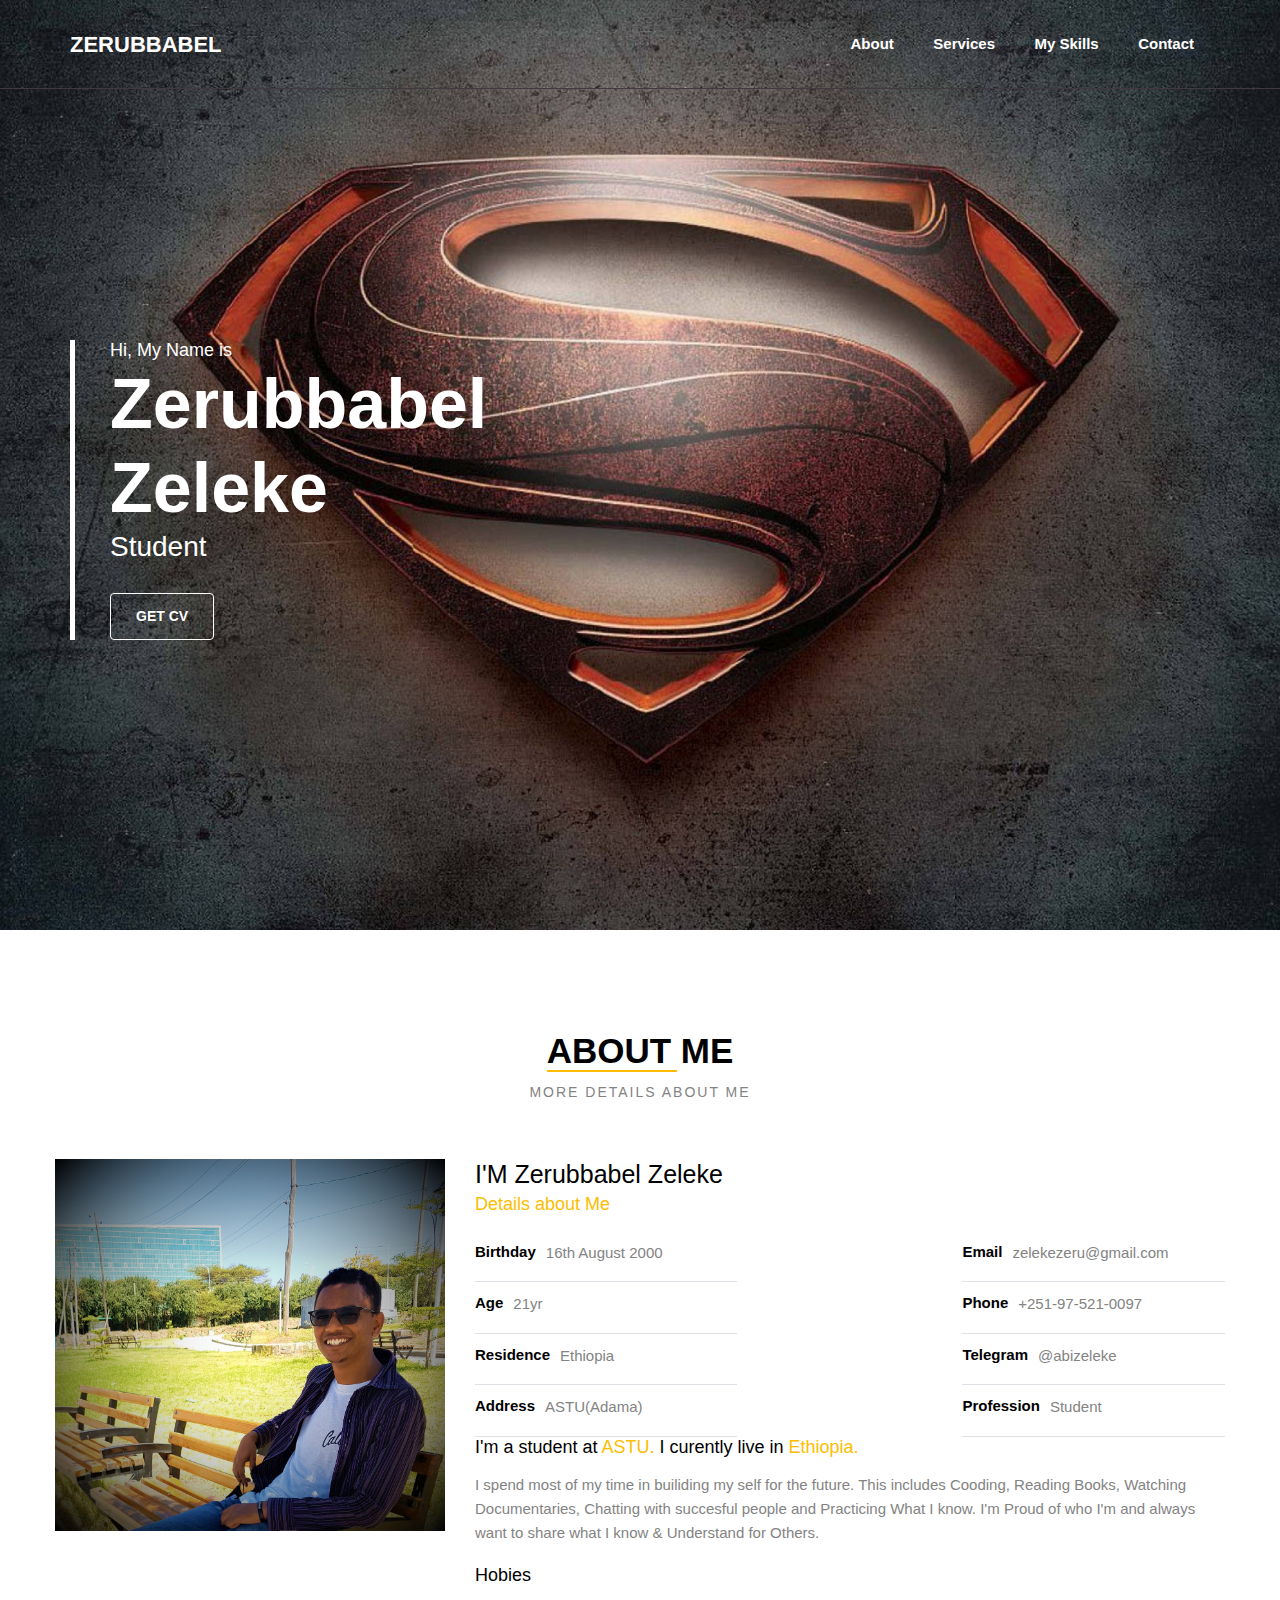
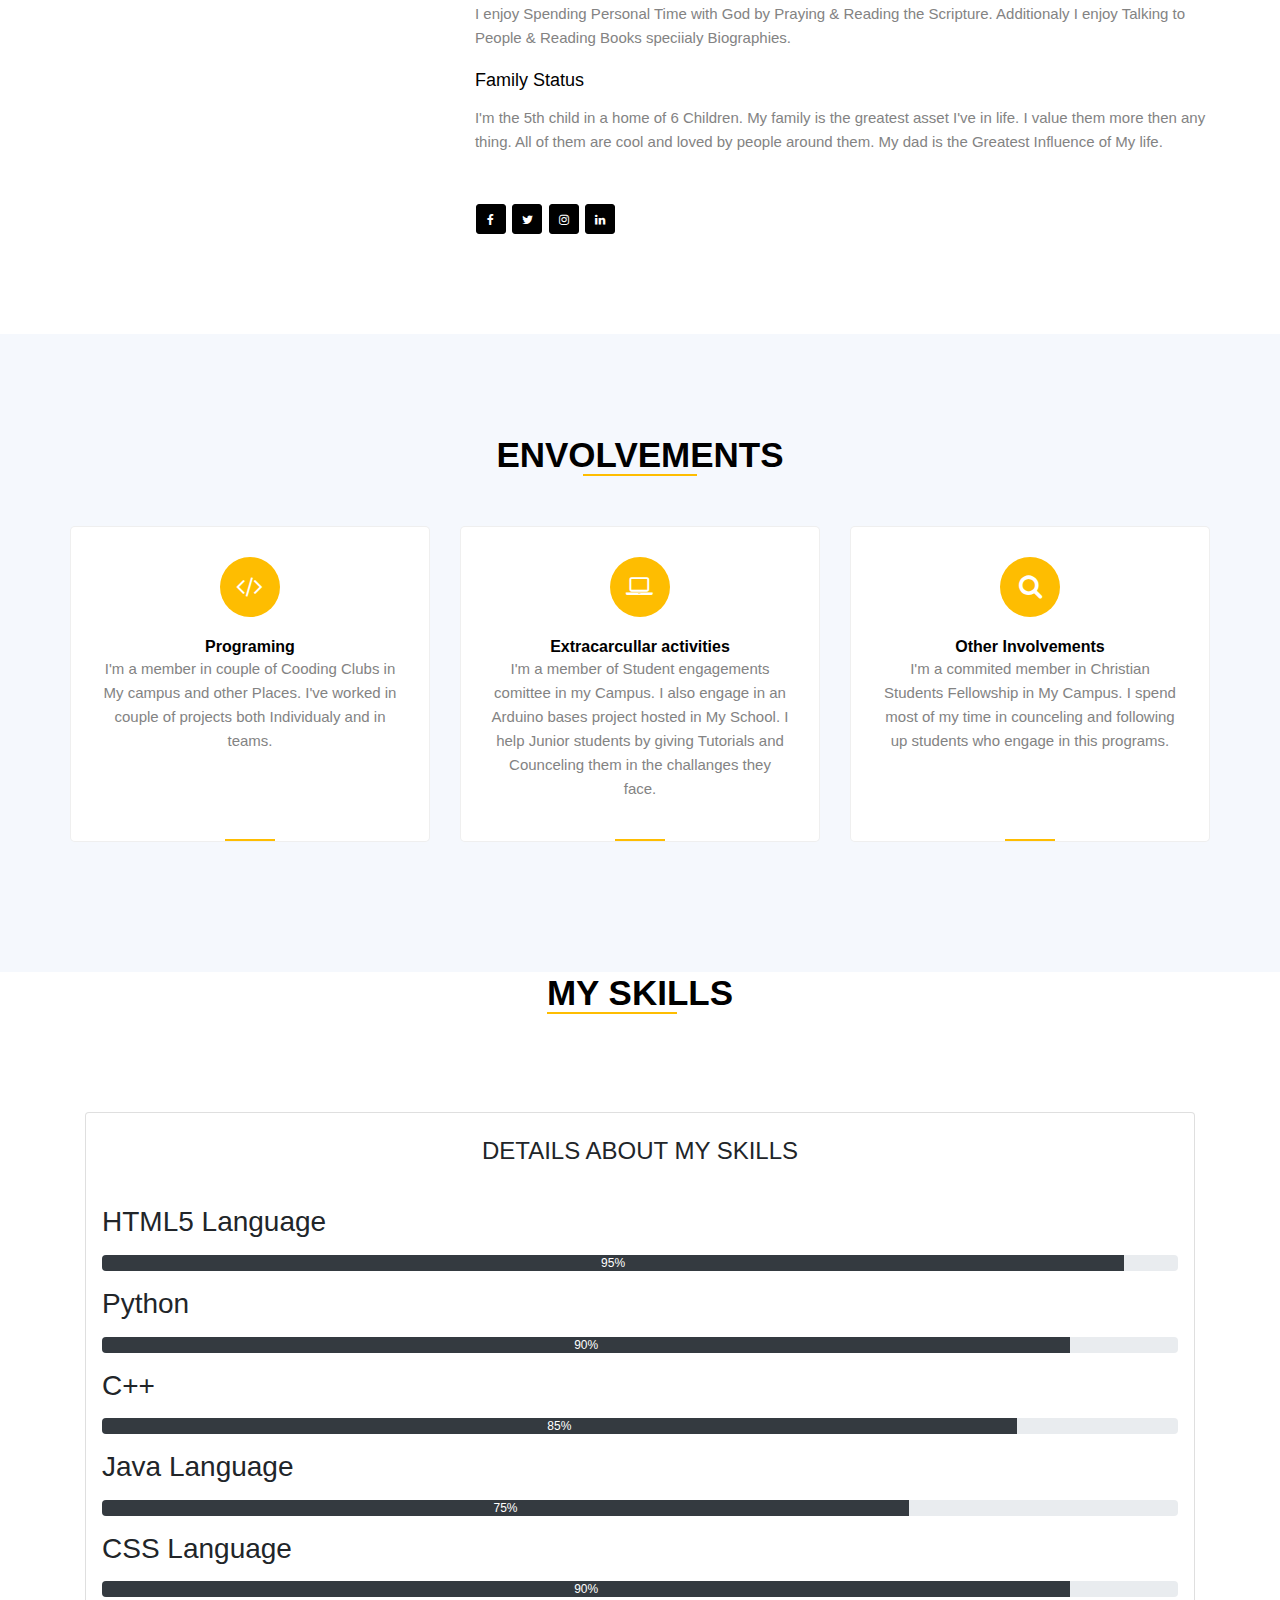
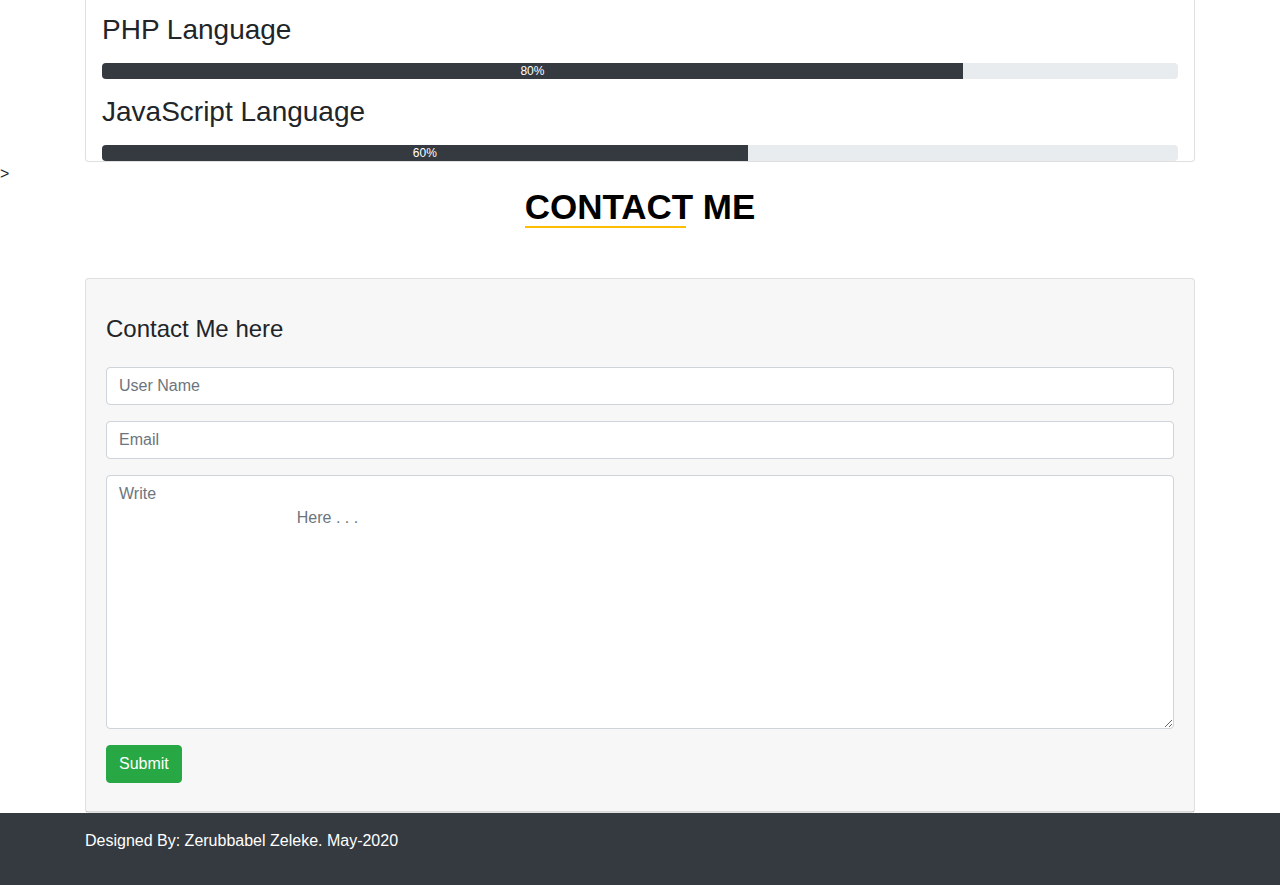
<file: index.html>
<!--

Zerubbabel Zeleke
A/UR14645/10
Section - 2
Group - 4

-->
<!DOCTYPE html>
<html lang="en">

<head>
    <meta charset="UTF-8" />
    <title>Zerubbabel Zeleke</title>
    <link rel="stylesheet" href="style.css" />
    <link rel="stylesheet" href="css/bootstrap.css" />
    <script src="js/bootstrap.min.js"></script>
    <script src="js/jquery-3.2.1.min.js"></script>
    <script src="js/popper.js"></script>
    <link rel="stylesheet" href="https://cdnjs.cloudflare.com/ajax/libs/font-awesome/4.7.0/css/font-awesome.min.css" />
</head>

<body>
    <!-- Header Section -->
    <header>
        <div class="container">
            <div class="row">
                <div class="brand-name">
                    <a href="" class="logo">Zerubbabel</a>
                </div>

                <div class="navbar">
                    <ul>
                        <li><a href="about.html">About</a></li>
                        <li><a href="services.html">Services</a></li>
                        <li><a href="skills.html">My Skills</a></li>
                        <li><a href="contact.html">Contact</a></li>
                    </ul>
                </div>
            </div>
        </div>
    </header>

    <!-- Main Section -->
    <section class="home">
        <div class="container">
            <div class="row full-screen">
                <div class="home-content">
                    <div class="block">
                        <h6>Hi, My Name is</h6>
                        <h1>
                            Zerubbabel <br /> Zeleke
                        </h1>
                        <h3>Student</h3>
                        <div class="cv-btn">
                            <a href="">Get CV</a>
                        </div>
                    </div>
                </div>
            </div>
        </div>
    </section>

    <!--                About Me                -->
    <section class="about-me">
        <div class="container">
            <div class="row">
                <div class="section-title text-center">
                    <h1>About Me</h1>
                    <p class="small text-upercase">More Details About Me</p>
                </div>
            </div>
            <div class="row">
                <div class="about-content">
                    <div class="row">
                        <div class="img">
                            <img src="images/mine-pic.jpg" alt="abut-me" />
                        </div>
                        <div class="text">
                            <h4>I'M Zerubbabel Zeleke</h4>
                            <h6><span>Details about Me</span></h6>
                            <div class="info">
                                <div class="list">
                                    <label>Birthday</label>
                                    <p>16th August 2000</p>
                                </div>
                                <div class="list">
                                    <label>Email</label>
                                    <p>zelekezeru@gmail.com</p>
                                </div>
                                <div class="list">
                                    <label>Age</label>
                                    <p>21yr</p>
                                </div>
                                <div class="list">
                                    <label>Phone</label>
                                    <p>+251-97-521-0097</p>
                                </div>
                                <div class="list">
                                    <label>Residence</label>
                                    <p>Ethiopia</p>
                                </div>
                                <div class="list">
                                    <label>Telegram</label>
                                    <p>@abizeleke</p>
                                </div>
                                <div class="list">
                                    <label>Address</label>
                                    <p>ASTU(Adama)</p>
                                </div>
                                <div class="list">
                                    <label>Profession</label>
                                    <p>Student</p>
                                </div>
                            </div>
                            <h6>
                                I'm a student at <span>ASTU.</span> I curently live in
                                <span>Ethiopia.</span>
                            </h6>
                            <p>
                                I spend most of my time in builiding my self for the future. This includes Cooding, Reading Books, Watching Documentaries, Chatting with succesful people and Practicing What I know. I'm Proud of who I'm and always want to share what I know & Understand
                                for Others.
                            </p>
                            <h6>Hobies</h6>
                            <p>
                                I enjoy Spending Personal Time with God by Praying & Reading the Scripture. Additionaly I enjoy Talking to People & Reading Books speciialy Biographies.
                            </p>
                            <h6>Family Status</h6>
                            <p>
                                I'm the 5th child in a home of 6 Children. My family is the greatest asset I've in life. I value them more then any thing. All of them are cool and loved by people around them. My dad is the Greatest Influence of My life.
                            </p>

                            <!-- Social Mdia Links -->
                            <div class="social-links">
                                <a href=""><i class="fa fa-facebook"></i></a>
                                <a href=""><i class="fa fa-twitter"></i></a>
                                <a href=""><i class="fa fa-instagram"></i></a>
                                <a href=""><i class="fa fa-linkedin"></i></a>
                            </div>
                        </div>
                    </div>
                </div>
            </div>
        </div>
    </section>
    <!--            Envolvements            -->
    <section class="services">
        <div class="container">
            <div class="row">
                <div class="section-title text-center">
                    <h1>Envolvements</h1>
                </div>
            </div>
            <div class="row">
                <div class="service-content">
                    <div class="box">
                        <div class="icon">
                            <i class="fa fa-code"></i>
                        </div>
                        <h5>Programing</h5>
                        <p>
                            I'm a member in couple of Cooding Clubs in My campus and other Places. I've worked in couple of projects both Individualy and in teams.
                        </p>
                    </div>
                    <div class="box">
                        <div class="icon">
                            <i class="fa fa-laptop"></i>
                        </div>
                        <h5>Extracarcullar activities</h5>
                        <p>
                            I'm a member of Student engagements comittee in my Campus. I also engage in an Arduino bases project hosted in My School. I help Junior students by giving Tutorials and Counceling them in the challanges they face.
                        </p>
                    </div>
                    <div class="box">
                        <div class="icon">
                            <i class="fa fa-search"></i>
                        </div>
                        <h5>Other Involvements</h5>
                        <p>
                            I'm a commited member in Christian Students Fellowship in My Campus. I spend most of my time in counceling and following up students who engage in this programs.
                        </p>
                    </div>
                </div>
            </div>
        </div>
    </section>

    <!--           Skils            -->

    <section>
        <div class="row">
            <div class="section-title text-center">
                <h1>My Skills</h1>
            </div>
        </div>
    </section>
    <div id="skills" class="mt-5">
        <div class="container">
            <div class="row">
                <div class="col">
                    <div class="card bg-white">
                        <h4 class="my-4 text-center text-upercase">
                            Details about My Skills
                        </h4>
                        <h3 class="ml-3 my-3">HTML5 Language</h3>
                        <div class="progress mx-3">
                            <div class="progress-bar bg-dark" style="width: 95%;">95%</div>
                        </div>

                        <h3 class="ml-3 my-3">Python</h3>
                        <div class="progress mx-3">
                            <div class="progress-bar bg-dark" style="width: 90%;">90%</div>
                        </div>

                        <h3 class="ml-3 my-3">C++</h3>
                        <div class="progress mx-3">
                            <div class="progress-bar bg-dark" style="width: 85%;">85%</div>
                        </div>

                        <h3 class="ml-3 my-3">Java Language</h3>
                        <div class="progress mx-3">
                            <div class="progress-bar bg-dark" style="width: 75%;">75%</div>
                        </div>

                        <h3 class="ml-3 my-3">CSS Language</h3>
                        <div class="progress mx-3">
                            <div class="progress-bar bg-dark" style="width: 90%;">90%</div>
                        </div>

                        <h3 class="ml-3 my-3">PHP Language</h3>
                        <div class="progress mx-3">
                            <div class="progress-bar bg-dark" style="width: 80%;">80%</div>
                        </div>

                        <h3 class="ml-3 my-3">JavaScript Language</h3>
                        <div class="progress mx-3">
                            <div class="progress-bar bg-dark" style="width: 60%;">60%</div>
                        </div>
                    </div>
                </div>
            </div>
        </div>
    </div>

    <!--            Contact Me              -->>
    <section>
        <div class="row">
            <div class="section-title text-center">
                <h1>Contact Me</h1>
            </div>
        </div>
    </section>

    <div id="contact">
        <div class="container">
            <div class="row">
                <div class="col">
                    <div class="card bg-white">
                        <div class="card-header">
                            <h4 class="my-4">Contact Me here</h4>
                            <div class="form-group">
                                <input type="text" placeholder="User Name" class="form-control" />
                            </div>
                            <div class="form-group">
                                <input type="text" placeholder="Email" class="form-control" />
                            </div>
                            <div class="form-group">
                                <textarea name="" class="form-control" cols="30" rows="10" placeholder="Write
                                        Here . . ."></textarea>
                            </div>
                            <div class="form-group">
                                <a class="btn btn-success text-white" href="">Submit</a>
                            </div>
                        </div>
                    </div>
                </div>
            </div>
        </div>
    </div>

    <div class="container-flued bg-dark">
        <div class="row">
            <div class="col">
                <div class="container">
                    <p class="text-white py-3">
                        Designed By: Zerubbabel Zeleke. May-2020
                    </p>
                </div>
            </div>
        </div>
    </div>
</body>

</html>
</file>
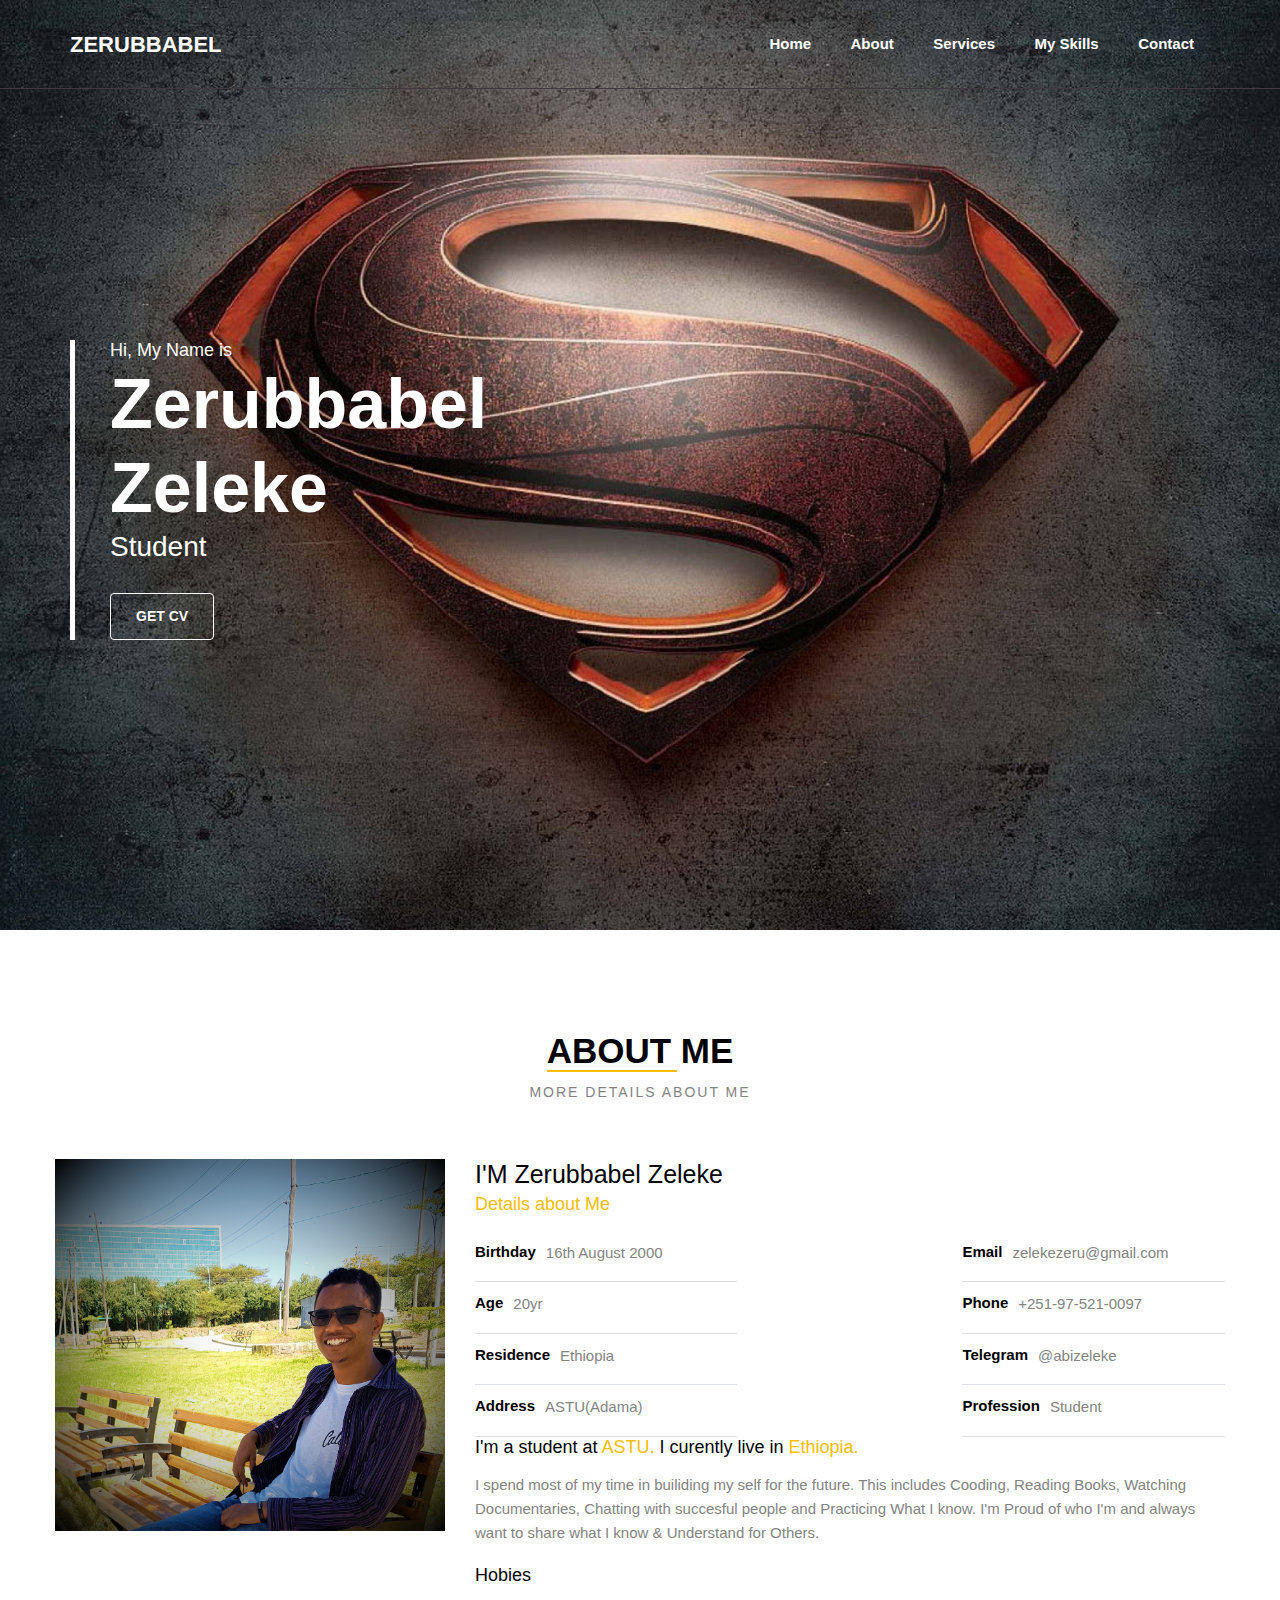
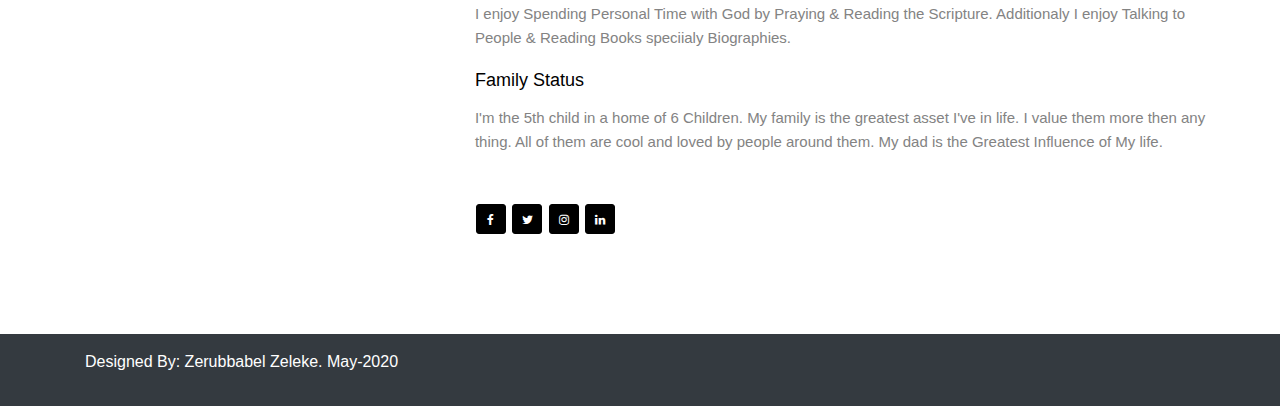
<file: about.html>
<!DOCTYPE html>
<html lang="en">

<head>
    <meta charset="UTF-8" />
    <title>Zerubbabel Zeleke</title>
    <link rel="stylesheet" href="style.css" />
    <link rel="stylesheet" href="css/bootstrap.css" />
    <script src="js/bootstrap.min.js"></script>
    <script src="js/jquery-3.2.1.min.js"></script>
    <script src="js/popper.js"></script>
    <link rel="stylesheet" href="https://cdnjs.cloudflare.com/ajax/libs/font-awesome/4.7.0/css/font-awesome.min.css" />
</head>

<body>
    <!-- Header Section -->
    <header>
        <div class="container">
            <div class="row">
                <div class="brand-name">
                    <a href="" class="logo">Zerubbabel</a>
                </div>

                <div class="navbar">
                    <ul>
                        <li><a href="index.html">Home</a></li>
                        <li><a href="about.html">About</a></li>
                        <li><a href="services.html">Services</a></li>
                        <li><a href="skills.html">My Skills</a></li>
                        <li><a href="contact.html">Contact</a></li>
                    </ul>
                </div>
            </div>
        </div>
    </header>
    <section class="home">
        <div class="container">
            <div class="row full-screen">
                <div class="home-content">
                    <div class="block">
                        <h6>Hi, My Name is</h6>
                        <h1>
                            Zerubbabel <br /> Zeleke
                        </h1>
                        <h3>Student</h3>
                        <div class="cv-btn">
                            <a href="">Get CV</a>
                        </div>
                    </div>
                </div>
            </div>
        </div>
    </section>

    <section class="about-me">
        <div class="container">
            <div class="row">
                <div class="section-title text-center">
                    <h1>About Me</h1>
                    <p class="small text-upercase">More Details About Me</p>
                </div>
            </div>
            <div class="row">
                <div class="about-content">
                    <div class="row">
                        <div class="img">
                            <img src="images/mine-pic.jpg" alt="abut-me" />
                        </div>
                        <div class="text">
                            <h4>I'M Zerubbabel Zeleke</h4>

                            <h6><span>Details about Me</span></h6>
                            <div class="info">
                                <div class="list">
                                    <label>Birthday</label>
                                    <p>16th August 2000</p>
                                </div>
                                <div class="list">
                                    <label>Email</label>
                                    <p>zelekezeru@gmail.com</p>
                                </div>
                                <div class="list">
                                    <label>Age</label>
                                    <p>20yr</p>
                                </div>
                                <div class="list">
                                    <label>Phone</label>
                                    <p>+251-97-521-0097</p>
                                </div>
                                <div class="list">
                                    <label>Residence</label>
                                    <p>Ethiopia</p>
                                </div>
                                <div class="list">
                                    <label>Telegram</label>
                                    <p>@abizeleke</p>
                                </div>
                                <div class="list">
                                    <label>Address</label>
                                    <p>ASTU(Adama)</p>
                                </div>
                                <div class="list">
                                    <label>Profession</label>
                                    <p>Student</p>
                                </div>
                            </div>
                            <h6>
                                I'm a student at <span>ASTU.</span> I curently live in
                                <span>Ethiopia.</span>
                            </h6>
                            <p>
                                I spend most of my time in builiding my self for the future. This includes Cooding, Reading Books, Watching Documentaries, Chatting with succesful people and Practicing What I know. I'm Proud of who I'm and always want to share what I know & Understand
                                for Others.
                            </p>
                            <h6>Hobies</h6>
                            <p>
                                I enjoy Spending Personal Time with God by Praying & Reading the Scripture. Additionaly I enjoy Talking to People & Reading Books speciialy Biographies.
                            </p>
                            <h6>Family Status</h6>
                            <p>
                                I'm the 5th child in a home of 6 Children. My family is the greatest asset I've in life. I value them more then any thing. All of them are cool and loved by people around them. My dad is the Greatest Influence of My life.
                            </p>
                            <!-- Social Mdia Links -->
                            <div class="social-links">
                                <a href=""><i class="fa fa-facebook"></i></a>
                                <a href=""><i class="fa fa-twitter"></i></a>
                                <a href=""><i class="fa fa-instagram"></i></a>
                                <a href=""><i class="fa fa-linkedin"></i></a>
                            </div>
                        </div>
                    </div>
                </div>
            </div>
        </div>
    </section>

    <div class="container-flued bg-dark">
        <div class="row">
            <div class="col">
                <div class="container">
                    <p class="text-white py-3">
                        Designed By: Zerubbabel Zeleke. May-2020
                    </p>
                </div>
            </div>
        </div>
    </div>
</body>

</html>
</file>
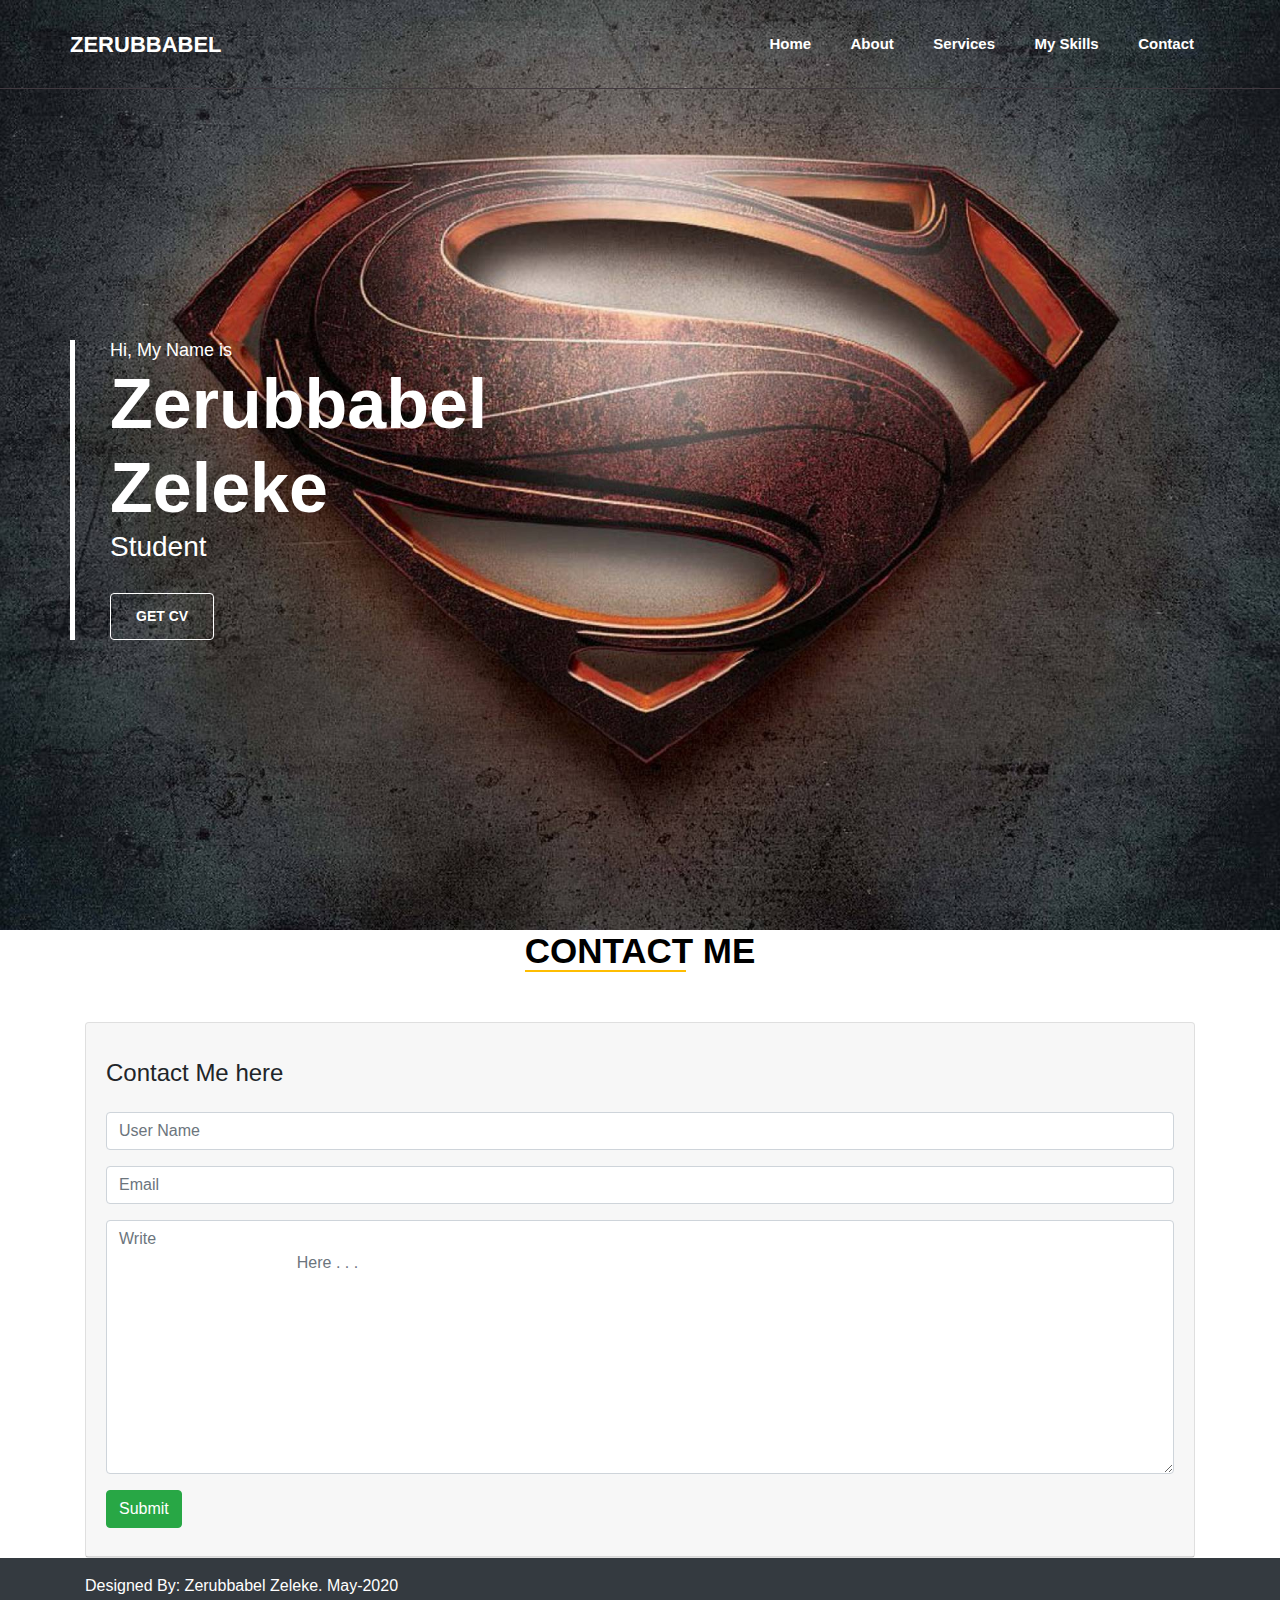
<file: contact.html>
<!DOCTYPE html>
<html lang="en">

<head>
    <meta charset="UTF-8" />
    <title>Zerubbabel Zeleke</title>
    <link rel="stylesheet" href="style.css" />
    <link rel="stylesheet" href="css/bootstrap.css" />
    <script src="js/bootstrap.min.js"></script>
    <script src="js/jquery-3.2.1.min.js"></script>
    <script src="js/popper.js"></script>
    <link rel="stylesheet" href="https://cdnjs.cloudflare.com/ajax/libs/font-awesome/4.7.0/css/font-awesome.min.css" />
</head>

<body>
    <!-- Header Section -->
    <header>
        <div class="container">
            <div class="row">
                <div class="brand-name">
                    <a href="" class="logo">Zerubbabel</a>
                </div>

                <div class="navbar">
                    <ul>
                        <li><a href="index.html">Home</a></li>
                        <li><a href="about.html">About</a></li>
                        <li><a href="services.html">Services</a></li>
                        <li><a href="skills.html">My Skills</a></li>
                        <li><a href="contact.html">Contact</a></li>
                    </ul>
                </div>
            </div>
        </div>
    </header>
    <section class="home">
        <div class="container">
            <div class="row full-screen">
                <div class="home-content">
                    <div class="block">
                        <h6>Hi, My Name is</h6>
                        <h1>
                            Zerubbabel <br /> Zeleke
                        </h1>
                        <h3>Student</h3>
                        <div class="cv-btn">
                            <a href="">Get CV</a>
                        </div>
                    </div>
                </div>
            </div>
        </div>
    </section>

    <section>
        <div class="row">
            <div class="section-title text-center">
                <h1>Contact Me</h1>
            </div>
        </div>
    </section>

    <div id="contact">
        <div class="container">
            <div class="row">
                <div class="col">
                    <div class="card bg-white">
                        <div class="card-header">
                            <h4 class="my-4">Contact Me here</h4>
                            <div class="form-group">
                                <input type="text" placeholder="User Name" class="form-control" />
                            </div>
                            <div class="form-group">
                                <input type="text" placeholder="Email" class="form-control" />
                            </div>
                            <div class="form-group">
                                <textarea name="" class="form-control" cols="30" rows="10" placeholder="Write
                                        Here . . ."></textarea>
                            </div>
                            <div class="form-group">
                                <button type="submit" class="btn btn-success text-white">
                    Submit
                  </button>
                            </div>
                        </div>
                    </div>
                </div>
            </div>
        </div>
    </div>

    <div class="container-flued bg-dark">
        <div class="row">
            <div class="col">
                <div class="container">
                    <p class="text-white py-3">
                        Designed By: Zerubbabel Zeleke. May-2020
                    </p>
                </div>
            </div>
        </div>
    </div>
</body>

</html>
</file>
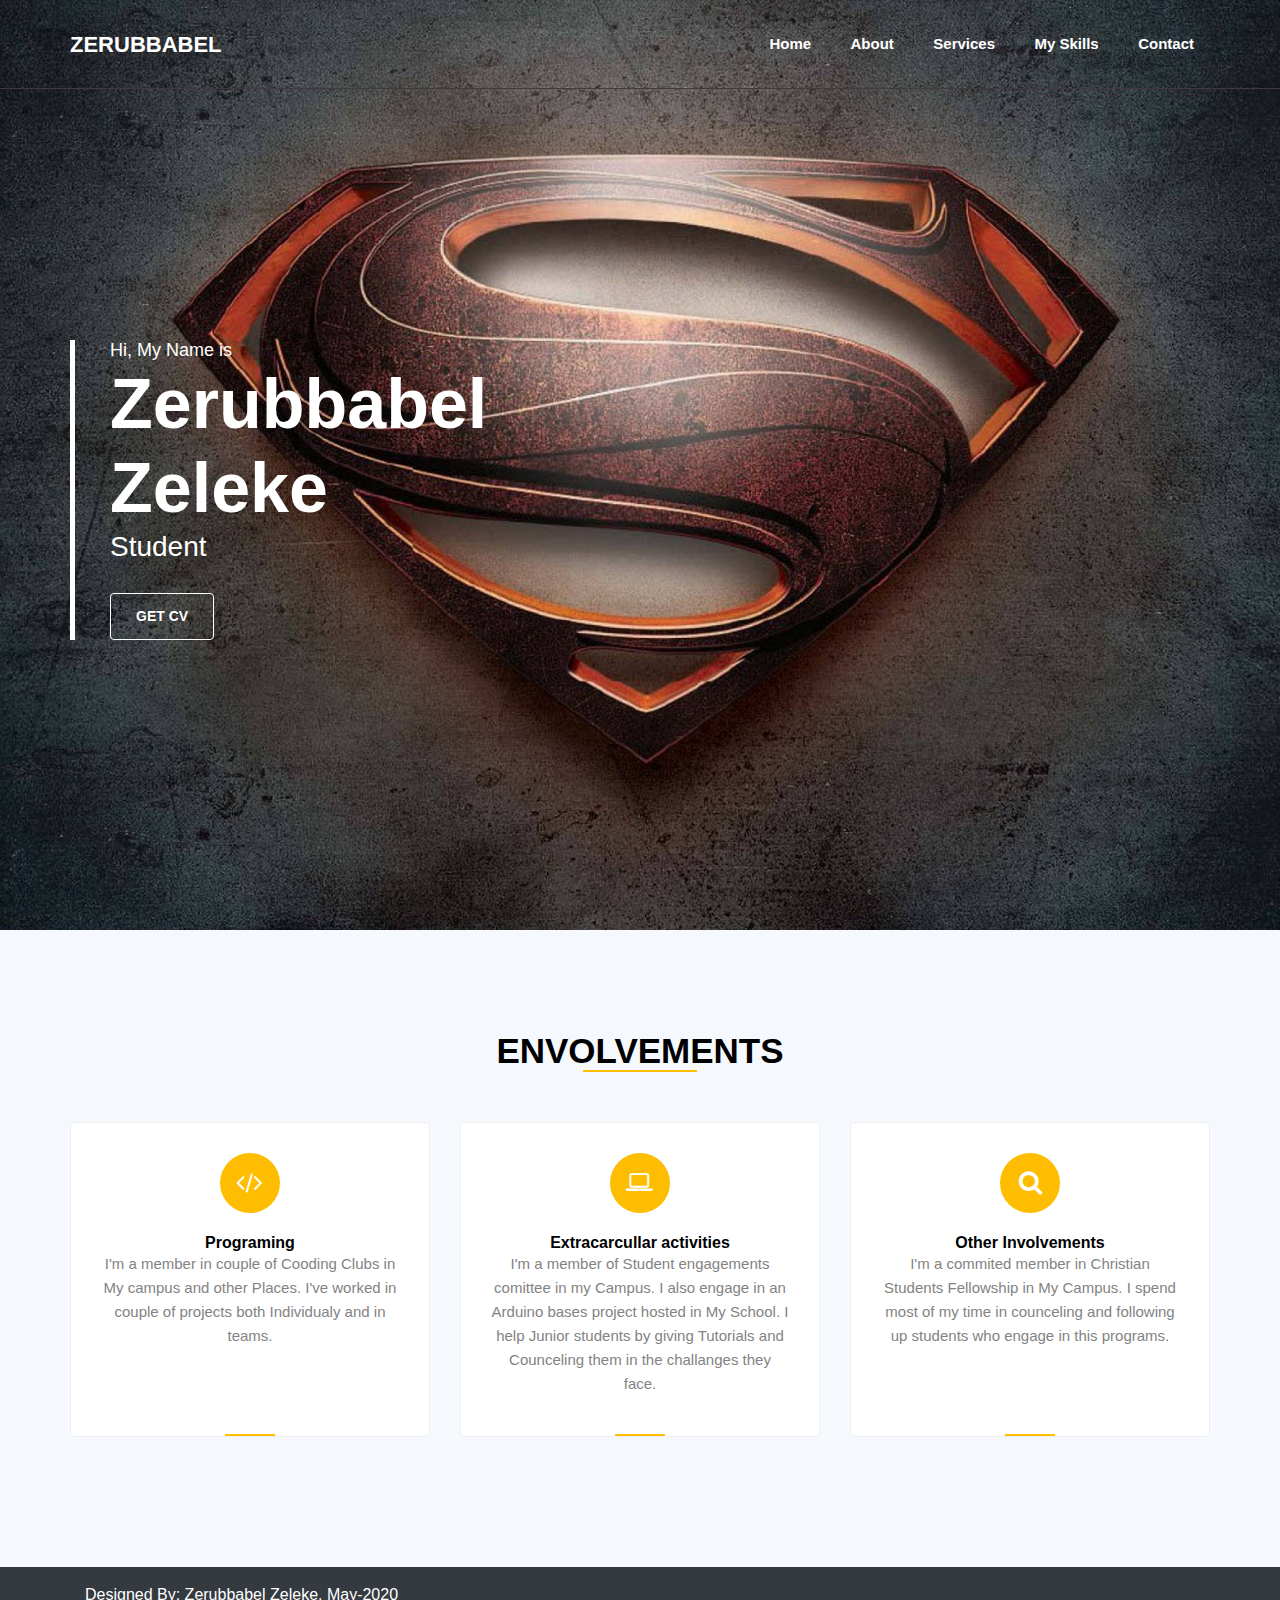
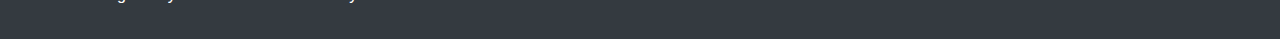
<file: services.html>
<!DOCTYPE html>
<html lang="en">

<head>
    <meta charset="UTF-8" />
    <title>Zerubbabel Zeleke</title>
    <link rel="stylesheet" href="style.css" />
    <link rel="stylesheet" href="css/bootstrap.css" />
    <script src="js/bootstrap.min.js"></script>
    <script src="js/jquery-3.2.1.min.js"></script>
    <script src="js/popper.js"></script>
    <link rel="stylesheet" href="https://cdnjs.cloudflare.com/ajax/libs/font-awesome/4.7.0/css/font-awesome.min.css" />
</head>

<body>
    <!-- Header Section -->
    <header>
        <div class="container">
            <div class="row">
                <div class="brand-name">
                    <a href="" class="logo">Zerubbabel</a>
                </div>

                <div class="navbar">
                    <ul>
                        <li><a href="index.html">Home</a></li>
                        <li><a href="about.html">About</a></li>
                        <li><a href="services.html">Services</a></li>
                        <li><a href="skills.html">My Skills</a></li>
                        <li><a href="contact.html">Contact</a></li>
                    </ul>
                </div>
            </div>
        </div>
    </header>
    <section class="home">
        <div class="container">
            <div class="row full-screen">
                <div class="home-content">
                    <div class="block">
                        <h6>Hi, My Name is</h6>
                        <h1>
                            Zerubbabel <br /> Zeleke
                        </h1>
                        <h3>Student</h3>
                        <div class="cv-btn">
                            <a href="">Get CV</a>
                        </div>
                    </div>
                </div>
            </div>
        </div>
    </section>

    <section class="services">
        <div class="container">
            <div class="row">
                <div class="section-title text-center">
                    <h1>Envolvements</h1>
                </div>
            </div>
            <div class="row">
                <div class="service-content">
                    <div class="box">
                        <div class="icon">
                            <i class="fa fa-code"></i>
                        </div>
                        <h5>Programing</h5>
                        <p>
                            I'm a member in couple of Cooding Clubs in My campus and other Places. I've worked in couple of projects both Individualy and in teams.
                        </p>
                    </div>
                    <div class="box">
                        <div class="icon">
                            <i class="fa fa-laptop"></i>
                        </div>
                        <h5>Extracarcullar activities</h5>
                        <p>
                            I'm a member of Student engagements comittee in my Campus. I also engage in an Arduino bases project hosted in My School. I help Junior students by giving Tutorials and Counceling them in the challanges they face.
                        </p>
                    </div>
                    <div class="box">
                        <div class="icon">
                            <i class="fa fa-search"></i>
                        </div>
                        <h5>Other Involvements</h5>
                        <p>
                            I'm a commited member in Christian Students Fellowship in My Campus. I spend most of my time in counceling and following up students who engage in this programs.
                        </p>
                    </div>
                </div>
            </div>
        </div>
    </section>

    <div class="container-flued bg-dark">
        <div class="row">
            <div class="col">
                <div class="container">
                    <p class="text-white py-3">
                        Designed By: Zerubbabel Zeleke. May-2020
                    </p>
                </div>
            </div>
        </div>
    </div>
</body>

</html>
</file>
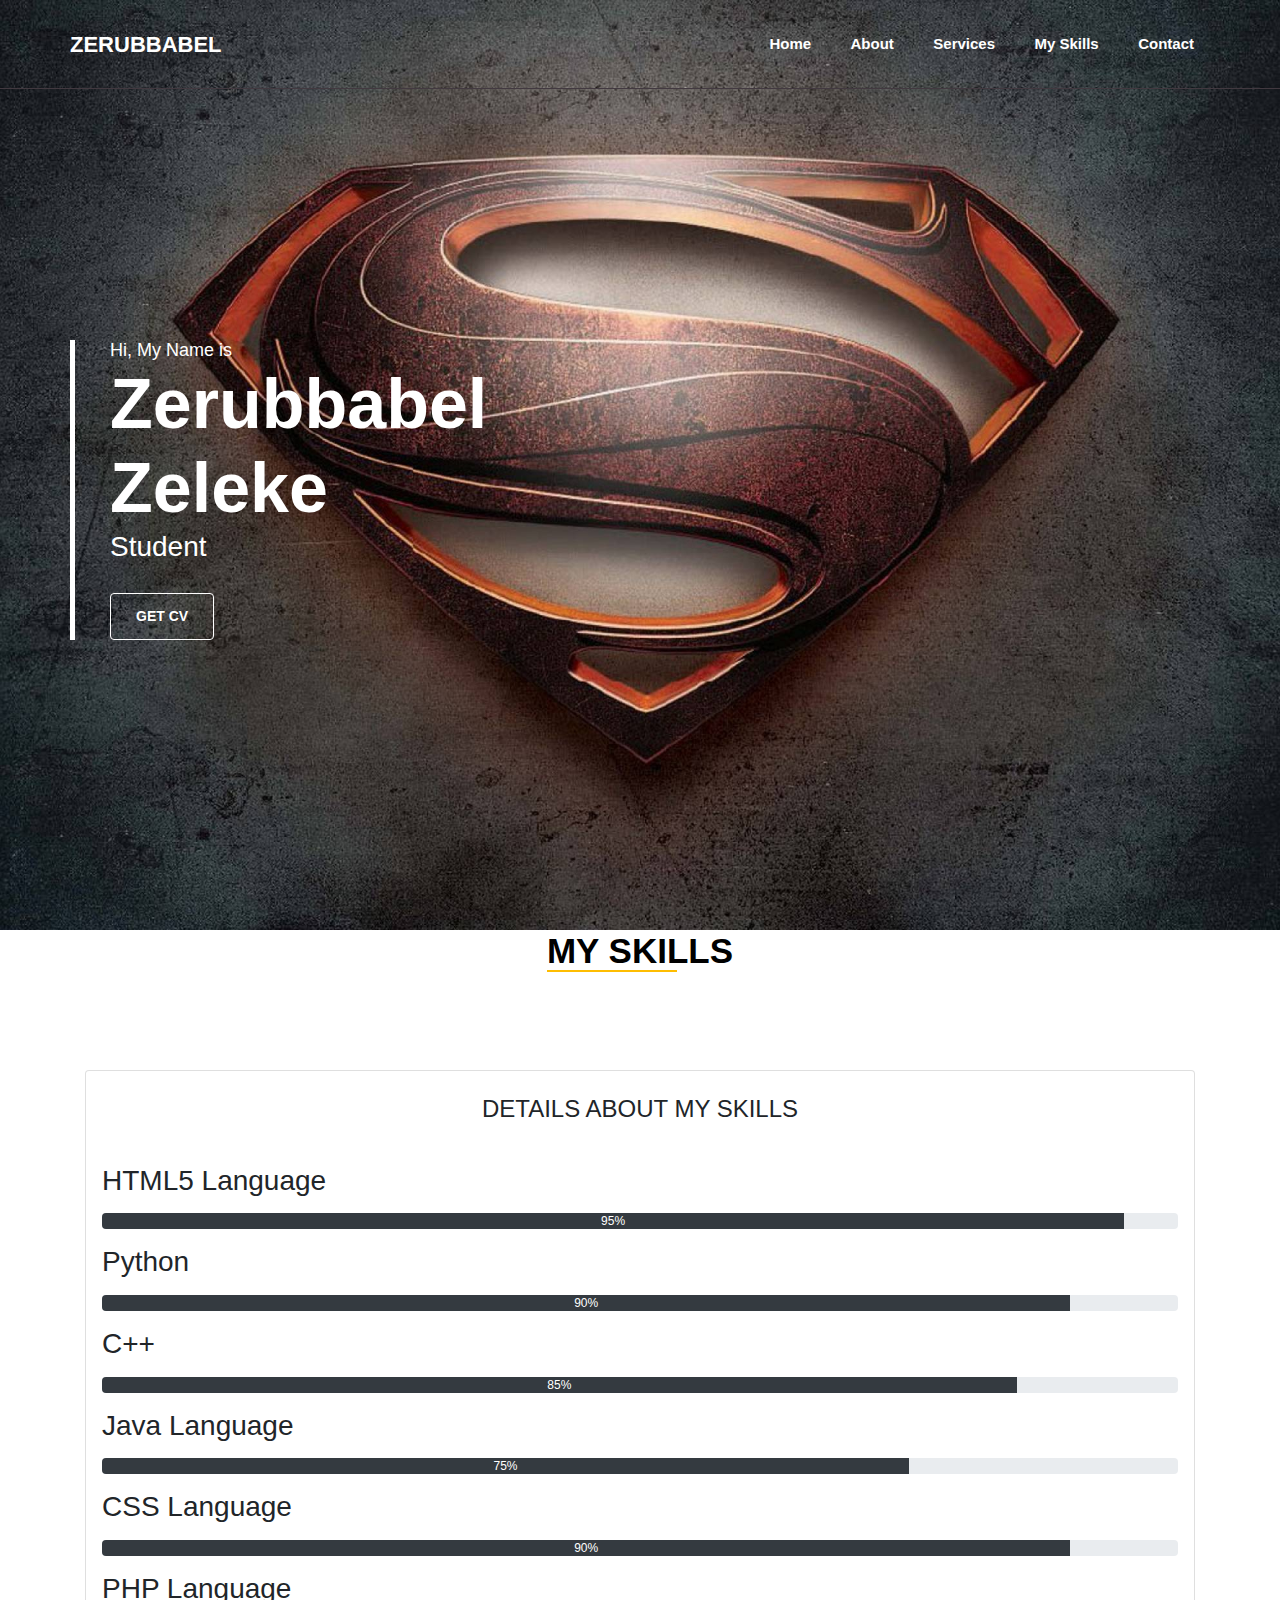
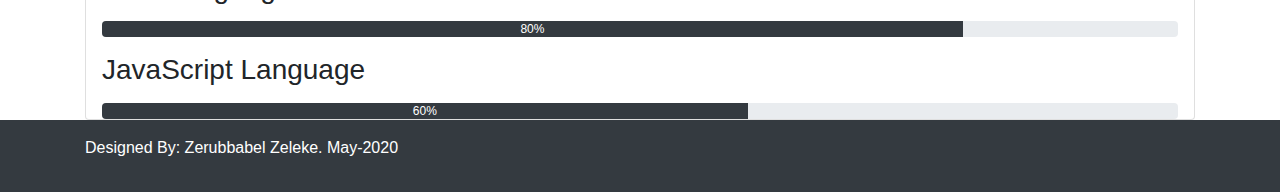
<file: skills.html>
<!DOCTYPE html>
<html lang="en">

<head>
    <meta charset="UTF-8" />
    <title>Zerubbabel Zeleke</title>
    <link rel="stylesheet" href="style.css" />
    <link rel="stylesheet" href="css/bootstrap.css" />
    <script src="js/bootstrap.min.js"></script>
    <script src="js/jquery-3.2.1.min.js"></script>
    <script src="js/popper.js"></script>
    <link rel="stylesheet" href="https://cdnjs.cloudflare.com/ajax/libs/font-awesome/4.7.0/css/font-awesome.min.css" />
</head>

<body>
    <!-- Header Section -->
    <header>
        <div class="container">
            <div class="row">
                <div class="brand-name">
                    <a href="" class="logo">Zerubbabel</a>
                </div>

                <div class="navbar">
                    <ul>
                        <li><a href="index.html">Home</a></li>
                        <li><a href="about.html">About</a></li>
                        <li><a href="services.html">Services</a></li>
                        <li><a href="skills.html">My Skills</a></li>
                        <li><a href="contact.html">Contact</a></li>
                    </ul>
                </div>
            </div>
        </div>
    </header>
    <section class="home">
        <div class="container">
            <div class="row full-screen">
                <div class="home-content">
                    <div class="block">
                        <h6>Hi, My Name is</h6>
                        <h1>
                            Zerubbabel <br /> Zeleke
                        </h1>
                        <h3>Student</h3>
                        <div class="cv-btn">
                            <a href="">Get CV</a>
                        </div>
                    </div>
                </div>
            </div>
        </div>
    </section>

    <!--           Skils            -->

    <section>
        <div class="row">
            <div class="section-title text-center">
                <h1>My Skills</h1>
            </div>
        </div>
    </section>
    <div id="skills" class="mt-5">
        <div class="container">
            <div class="row">
                <div class="col">
                    <div class="card bg-white">
                        <h4 class="my-4 text-center text-upercase">
                            Details about My Skills
                        </h4>
                        <h3 class="ml-3 my-3">HTML5 Language</h3>
                        <div class="progress mx-3">
                            <div class="progress-bar bg-dark" style="width: 95%;">95%</div>
                        </div>

                        <h3 class="ml-3 my-3">Python</h3>
                        <div class="progress mx-3">
                            <div class="progress-bar bg-dark" style="width: 90%;">90%</div>
                        </div>

                        <h3 class="ml-3 my-3">C++</h3>
                        <div class="progress mx-3">
                            <div class="progress-bar bg-dark" style="width: 85%;">85%</div>
                        </div>

                        <h3 class="ml-3 my-3">Java Language</h3>
                        <div class="progress mx-3">
                            <div class="progress-bar bg-dark" style="width: 75%;">75%</div>
                        </div>

                        <h3 class="ml-3 my-3">CSS Language</h3>
                        <div class="progress mx-3">
                            <div class="progress-bar bg-dark" style="width: 90%;">90%</div>
                        </div>

                        <h3 class="ml-3 my-3">PHP Language</h3>
                        <div class="progress mx-3">
                            <div class="progress-bar bg-dark" style="width: 80%;">80%</div>
                        </div>

                        <h3 class="ml-3 my-3">JavaScript Language</h3>
                        <div class="progress mx-3">
                            <div class="progress-bar bg-dark" style="width: 60%;">60%</div>
                        </div>
                    </div>
                </div>
            </div>
        </div>
    </div>

    <div class="container-flued bg-dark">
        <div class="row">
            <div class="col">
                <div class="container">
                    <p class="text-white py-3">
                        Designed By: Zerubbabel Zeleke. May-2020
                    </p>
                </div>
            </div>
        </div>
    </div>
</body>

</html>
</file>
<file: style.css>
/*           Main-Part               */

body {
    margin: 0;
    font-family: sans-serif;
}

* {
    box-sizing: border-box;
    margin: 0;
}

.container {
    max-width: 1140px;
    margin: auto;
}

.row {
    display: flex;
    flex-wrap: wrap;
}


/*            Sections                */

.section-title {
    flex: 0 0 100%;
    max-width: 100%;
    margin-bottom: 40px;
}

.section-title h1 {
    display: inline-block;
    font-size: 35px;
    text-transform: uppercase;
    font-weight: 700;
    color: #000000;
    margin: 0 0 10px;
    position: relative;
}

.section-title h1:before {
    content: "";
    left: 0;
    position: absolute;
    height: 2px;
    right: 30%;
    background-color: #febd01;
    bottom: 0px;
}

.text-center {
    text-align: center !important;
}

.text-left {
    text-align: left !important;
}

.text-right {
    text-align: right !important;
}


/*         Header-Section                */

header {
    position: absolute;
    left: 0px;
    right: 0px;
    border-bottom: 1px solid #423940;
    padding: 0px 15px;
    z-index: 10;
}

header .row {
    justify-content: space-between;
    align-items: center;
}

header .brand-name a {
    text-decoration: none;
    font-size: 22px;
    font-weight: 600;
    color: #ffff;
    text-transform: uppercase;
    position: relative;
}


/*       Navigation-Section          */

header .navbar ul {
    list-style: none;
    padding: 0;
    margin: 0;
}

header .navbar ul li {
    display: inline-block;
    margin-left: 35px;
}

header .navbar ul a {
    font-size: 15px;
    text-decoration: none;
    line-height: 72px;
    color: #ffff;
    display: block;
    font-weight: 600;
    position: relative;
}

header .navbar ul li a::before {
    content: "";
    height: 3px;
    background-color: #ffff;
    width: 0;
    position: absolute;
    right: 0px;
    bottom: 0px;
    margin: auto;
    transition: all 0.5s ease;
}

header .navbar ul li a:hover:before {
    width: 100%;
    left: 0;
}

header .navbar ul li a.active:before {
    width: 100%;
    left: 0;
}


/*        Home-section        */

.home {
    min-height: 100vh;
    background-image: url("images/me.jpg");
    background-size: cover;
    background-position: center;
    padding: 15px;
}

.home .full-screen {
    min-height: 100vh;
}

.home .home-content {
    flex: 0 0 100%;
    max-width: 100%;
    display: flex;
    flex-wrap: wrap;
    align-items: center;
}

.home .home-content .block {
    flex: 0 0 75%;
    min-width: 75%;
    padding-left: 35px;
    border-left: 5px solid #ffff;
    margin-top: 50px;
}

.home .home-content .block h6 {
    color: #ffff;
    font-size: 18px;
    font-weight: 500;
    margin: 0;
    padding: 0;
}

.home .home-content .block h1 {
    color: #ffff;
    font-size: 70px;
    font-weight: 600;
    margin: 0;
    padding: 0;
}

.home .home-content .block h3 {
    color: #ffff;
    font-size: 25 px;
    font-weight: 500;
    margin: 0 0 10px;
    padding: 0;
}

.home .home-content .block .cv-btn {
    padding-top: 20px;
}

.home .home-content .block .cv-btn a {
    border-radius: 4px;
    color: #ffff;
    border: 1px solid #ffff;
    padding: 12px 25px;
    text-decoration: none;
    display: inline-block;
    font-size: 14px;
    text-transform: uppercase;
    font-weight: 600;
    transition: all 0.5s ease;
    background-color: transparent;
}

.home .home-content .block .cv-btn a:hover {
    background-color: #ffff;
    color: #000000;
}


/*       About - Section           */

.about-me {
    padding: 100px 15px;
    background-color: #ffff;
}

.text-upercase {
    text-transform: uppercase !important;
}

.about-me .section-title p.small {
    display: block;
    font-size: 14px;
    color: #838383;
    font-weight: 400;
    letter-spacing: 2px;
}

.about-me .about-content .img {
    flex: 0 0 33.33%;
    max-width: 33.33%;
}

.about-me .about-content .img img {
    width: 100%;
    display: block;
}

.about-me .about-content .text {
    flex: 0 0 66.66%;
    max-width: 66.66%;
    padding-left: 30px;
}

.about-me .about-content .text h4 {
    font-size: 25px;
    font-weight: 500;
    margin: 0 0 5px;
    color: #000000;
}

.about-me .about-content .text h6 {
    font-size: 18px;
    font-weight: 500;
    margin: 0 0 15px;
    color: #000000;
}

.about-me .about-content .text h6 span {
    color: #febd01;
}

.about-me .about-content .text p {
    font-size: 15px;
    font-weight: 400;
    line-height: 24px;
    color: #838383;
    margin: 0 0 20px;
}

.about-me .about-content .text .info {
    display: flex;
    flex-wrap: wrap;
    justify-content: space-between;
}

.about-me .about-content .text .info .list {
    flex: 0 0 calc(50% - 15%);
    max-width: calc(50% - 15%);
    margin-top: 10px;
    display: flex;
    flex-wrap: wrap;
    border-bottom: 1px solid #dee2e6;
    padding-bottom: 10px;
}

.about-me .about-content .text .info .list label {
    padding-right: 10px;
    color: #000000;
    font-weight: 600;
    font-size: 15px;
}

.about-me .about-content .text .info .list p {
    margin: 0;
}

.about-me .about-content .text .social-links {
    padding-top: 30px;
}

.about-me .about-content .text .social-links a {
    height: 30px;
    width: 30px;
    background-color: #000000;
    border-radius: 3px;
    display: inline-block;
    border: 1px solid #000000;
    line-height: 28px;
    text-align: center;
    margin: 0 1px;
    -webkit-transition: all 0.5s ease;
    transition: all 0.5s ease;
}

.about-me .about-content .text .social-links a:hover {
    background-color: transparent;
}

.about-me .about-content .text .social-links a .fa {
    color: #ffff;
    font-size: 12px;
    -webkit-transition: all 0.5s ease;
    transition: all 0.5s ease;
}

.about-me .about-content .text .social-links a:hover .fa {
    color: #000000;
}


/*              Services Section            */

.services {
    background-color: #f5f8fd;
    padding: 100px 0px;
}

.services .section-title h1:before {
    left: 30%;
}

.services .service-content {
    flex: 0 0 100%;
    max-width: 100%;
    display: flex;
    flex-wrap: wrap;
    justify-content: space-between;
}

.services .service-content .box {
    background-color: #ffff;
    padding: 30px;
    flex: 0 0 calc(33.33% - 20px);
    max-width: calc(33.33% - 20px);
    margin-bottom: 30px;
    border: 1px solid #eeee;
    text-align: center;
    position: relative;
    border-radius: 5px;
}

.services .service-content .box::before {
    content: "";
    height: 2px;
    background-color: #febd01;
    bottom: 0px;
    position: absolute;
    width: 50px;
    right: 30%;
    left: 0;
    right: 0;
    margin: auto;
    transition: all 0.5s ease;
}

.services .service-content .box:hover::before {
    width: 100%;
}

.services .service-content .box .icon {
    height: 60px;
    width: 60px;
    background-color: #febd01;
    margin: 0 auto 20px;
    border-radius: 50%;
    text-align: center;
}

.services .service-content .box .icon .fa {
    font-size: 25px;
    color: #ffff;
    line-height: 60px;
}

.services .service-content .box h5 {
    font-size: 16px;
    font-weight: 600;
    color: #000000;
    margin: 0;
}

.services .service-content .box p {
    font-size: 15px;
    font-weight: 400;
    line-height: 24px;
    color: #838383;
    margin: 0 0 10px;
}
</file>
